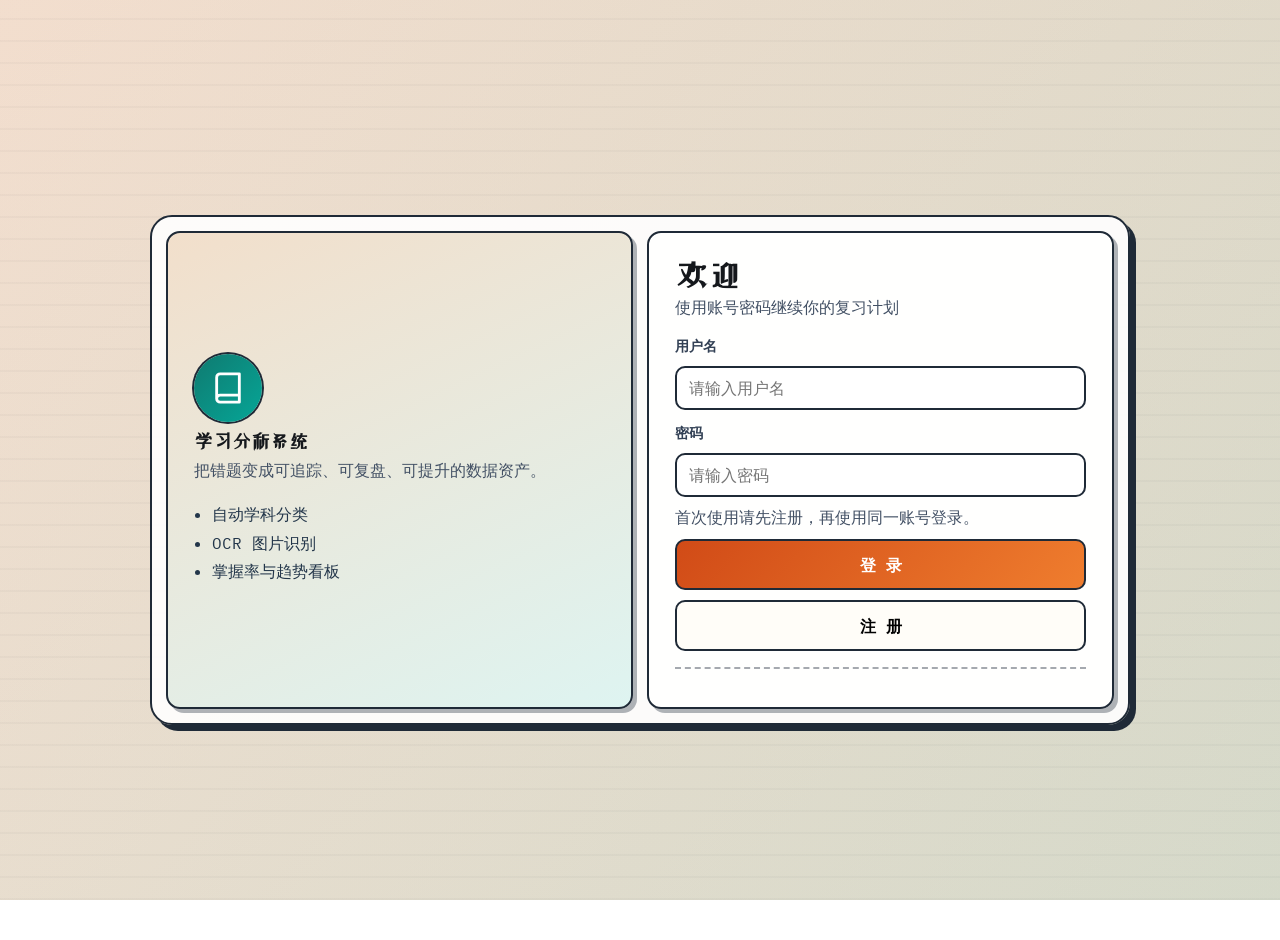
<file: web/login.html>
<!doctype html>
<html lang="zh-CN">
<head>
  <meta charset="UTF-8" />
  <meta name="viewport" content="width=device-width, initial-scale=1.0" />
  <title>登录 - 学习分析系统</title>
  <link rel="preconnect" href="https://fonts.googleapis.com" />
  <link rel="preconnect" href="https://fonts.gstatic.com" crossorigin />
  <link href="https://fonts.googleapis.com/css2?family=ZCOOL+XiaoWei&family=IBM+Plex+Mono:wght@400;600&display=swap" rel="stylesheet" />
  <link rel="stylesheet" href="/web/style.css" />
</head>
<body>
  <main class="login-shell">
    <section class="login-layout">
      <aside class="login-brand-panel">
        <div class="logo-circle">
          <svg viewBox="0 0 24 24" width="34" height="34" stroke="currentColor" stroke-width="2" fill="none" stroke-linecap="round" stroke-linejoin="round"><path d="M4 19.5v-15A2.5 2.5 0 0 1 6.5 2H20v20H6.5a2.5 2.5 0 0 1 0-5H20"></path></svg>
        </div>
        <h1>学习分析系统</h1>
        <p class="login-sub">把错题变成可追踪、可复盘、可提升的数据资产。</p>
        <ul class="feature-list">
          <li>自动学科分类</li>
          <li>OCR 图片识别</li>
          <li>掌握率与趋势看板</li>
        </ul>
      </aside>

      <div class="login-card">
        <div class="login-header">
          <h2>欢迎</h2>
          <p>使用账号密码继续你的复习计划</p>
        </div>

        <form id="loginForm" class="login-form">
          <div class="input-group">
            <label for="username">用户名</label>
            <input id="username" type="text" placeholder="请输入用户名" autocomplete="username" aria-label="用户名" />
          </div>
          <div class="input-group">
            <label for="password">密码</label>
            <input id="password" type="password" placeholder="请输入密码" autocomplete="current-password" aria-label="密码" />
          </div>
          <p class="login-tip">首次使用请先注册，再使用同一账号登录。</p>

          <div class="auth-actions">
            <button id="loginBtn" class="primary btn-large" type="button">登 录</button>
            <button id="registerBtn" class="ghost btn-large" type="button">注 册</button>
          </div>
        </form>

        <div id="authStatus" class="hint auth-footer">
        </div>
      </div>
    </section>
  </main>
  <script src="/web/login.js"></script>
</body>
</html>
</file>
<file: web/style.css>
:root {
  --paper: #f7f2e7;
  --paper-soft: #fffdf8;
  --ink: #15181c;
  --ink-soft: #425064;
  --line: #1f2a37;
  --card: rgba(255, 255, 255, 0.9);
  --hot: #d14b17;
  --cool: #0f7a70;
  --cool-soft: #def4f1;
  --warn: #9a3412;
  --good: #166534;
  --radius-xl: 22px;
  --radius-lg: 14px;
  --radius-md: 10px;
  --offset-shadow: 6px 6px 0 #1f2a37;
}

* {
  box-sizing: border-box;
}

html,
body {
  min-height: 100%;
}

body {
  margin: 0;
  color: var(--ink);
  font-family: "IBM Plex Mono", "Microsoft YaHei", sans-serif;
  background:
    linear-gradient(135deg, rgba(209, 75, 23, 0.12) 0%, rgba(15, 122, 112, 0.1) 100%),
    repeating-linear-gradient(0deg, rgba(31, 42, 55, 0.03), rgba(31, 42, 55, 0.03) 2px, transparent 2px, transparent 22px),
    linear-gradient(120deg, var(--paper), #ece4d4);
  background-attachment: fixed;
  padding: 20px;
}

h1,
h2,
h3 {
  margin: 0;
  font-family: "ZCOOL XiaoWei", serif;
}

button,
input,
select,
textarea {
  font: inherit;
  transition: border-color 180ms ease, box-shadow 180ms ease, transform 180ms ease, background 180ms ease;
}

button:focus-visible,
input:focus-visible,
select:focus-visible,
textarea:focus-visible {
  outline: 3px solid rgba(23, 116, 106, 0.34);
  outline-offset: 1px;
}

button:disabled {
  opacity: 0.6;
  cursor: not-allowed;
}

.shell {
  width: min(1380px, 100%);
  margin: 0 auto;
  display: grid;
  gap: 14px;
}

.hero,
.panel,
.login-layout,
.login-card {
  border: 2px solid var(--line);
  border-radius: var(--radius-xl);
  background: var(--card);
  box-shadow: var(--offset-shadow);
}

.hero {
  padding: 20px 24px;
  display: flex;
  flex-wrap: wrap;
  align-items: center;
  justify-content: space-between;
  gap: 14px;
  position: relative;
  overflow: hidden;
}

.hero::after {
  content: "";
  position: absolute;
  inset: auto -9% -52% auto;
  width: 260px;
  height: 260px;
  border-radius: 0;
  transform: rotate(-12deg);
  background: linear-gradient(145deg, rgba(209, 75, 23, 0.2), rgba(15, 122, 112, 0.24));
}

.hero-main,
.user-profile {
  z-index: 1;
}

.hero-main {
  display: grid;
  gap: 10px;
}

.hero-kicker {
  display: inline-block;
  width: fit-content;
  padding: 4px 10px;
  border: 2px solid var(--line);
  border-radius: 999px;
  background: #fff;
  font-size: 0.72rem;
  font-weight: 700;
  letter-spacing: 0.12em;
}

.hero-brand {
  display: flex;
  align-items: center;
  gap: 12px;
}

.hero-brand h1 {
  font-size: clamp(1.3rem, 2.8vw, 1.9rem);
  letter-spacing: 0.04em;
  text-transform: uppercase;
}

.hero-sub {
  margin: 3px 0 0;
  color: var(--ink-soft);
  font-size: 0.88rem;
}

.hero-tags {
  display: inline-flex;
  flex-wrap: wrap;
  gap: 8px;
}

.hero-tags span {
  min-height: 30px;
  padding: 6px 10px;
  border: 2px solid var(--line);
  border-radius: 999px;
  background: var(--paper-soft);
  color: var(--ink);
  font-size: 0.8rem;
}

.logo-circle-small,
.logo-circle {
  border-radius: 50%;
  display: flex;
  align-items: center;
  justify-content: center;
  color: #fff;
  background: linear-gradient(135deg, var(--cool), #06a697);
}

.logo-circle-small {
  width: 48px;
  height: 48px;
  box-shadow: 0 0 0 2px var(--line);
}

.user-profile {
  display: flex;
  align-items: center;
  gap: 10px;
  border: 2px solid var(--line);
  border-radius: 999px;
  background: rgba(255, 255, 255, 0.8);
  padding: 6px 12px 6px 6px;
  box-shadow: 4px 4px 0 rgba(31, 42, 55, 0.8);
}

.user-profile .avatar {
  width: 36px;
  height: 36px;
  border-radius: 50%;
  display: flex;
  align-items: center;
  justify-content: center;
  color: var(--cool);
  background: #fff;
}

.user-profile .username {
  font-size: 0.92rem;
  color: #233244;
  font-weight: 600;
}

.small-btn {
  min-height: 34px;
  padding: 4px 12px;
  border-radius: 999px;
}

.tabs {
  display: grid;
  grid-template-columns: repeat(4, 1fr);
  gap: 10px;
}

.tab {
  min-height: 46px;
  border: 2px solid var(--line);
  border-radius: var(--radius-lg);
  background: var(--paper-soft);
  cursor: pointer;
  font-weight: 600;
  text-transform: uppercase;
}

.tab:hover {
  background: #fff;
}

.tab.active {
  color: #fff;
  border-color: transparent;
  background: linear-gradient(130deg, var(--hot), #ef7d2e);
  box-shadow: 3px 3px 0 #7a2f0f;
}

.panel {
  display: none;
  padding: 20px;
  animation: panelIn 240ms ease-out;
}

.panel.active {
  display: grid;
  gap: 12px;
}

.panel h2,
.panel h3 {
  text-align: center;
  letter-spacing: 0.06em;
  text-transform: uppercase;
}

.section-note {
  margin: -2px 0 2px;
  text-align: center;
  color: var(--ink-soft);
  font-size: 0.86rem;
  line-height: 1.6;
}

.row {
  display: flex;
  align-items: center;
  gap: 10px;
}

.row.wrap {
  flex-wrap: wrap;
}

label {
  font-size: 0.9rem;
}

input,
select,
textarea {
  min-height: 44px;
  border: 2px solid var(--line);
  border-radius: var(--radius-md);
  padding: 10px 12px;
  background: #fff;
}

input:hover,
select:hover,
textarea:hover {
  border-color: var(--cool);
}

#entryFinalLabel {
  flex: 1;
}

textarea {
  width: 100%;
  min-height: 114px;
  resize: vertical;
}

.entry-input-wrap {
  display: flex;
  flex-direction: column;
  width: 100%;
  border: 2px solid var(--line);
  border-radius: var(--radius-md);
  background: #fff;
  overflow: hidden;
}

.entry-input-wrap:focus-within {
  border-color: var(--cool);
  box-shadow: 0 0 0 3px rgba(15, 122, 112, 0.16);
}

#entryText {
  border: none;
  border-radius: 0;
  box-shadow: none;
  outline: none;
  min-height: 160px;
  padding: 14px 14px 10px;
}

.entry-input-toolbar {
  position: static;
  min-height: 50px;
  padding: 8px 10px 10px;
  display: flex;
  align-items: center;
  justify-content: flex-start;
  gap: 8px;
  flex-wrap: wrap;
  border-top: 1px solid rgba(31, 42, 55, 0.16);
  background: linear-gradient(180deg, #f8fbfa 0%, #eef7f5 100%);
}

.tool-btn {
  min-height: 36px;
  padding: 6px 12px;
  border-radius: 999px;
  border: 2px solid var(--line);
  background: #fff;
  color: var(--ink);
  font-size: 0.85rem;
  line-height: 1;
}

.tool-btn:hover {
  background: #f7fafb;
}

.tool-btn-primary {
  color: #fff;
  border-color: transparent;
  background: linear-gradient(130deg, var(--cool), #10ab9c);
  box-shadow: 2px 2px 0 #095147;
}

#entryImagePickerBtn {
  color: #111;
}

.tool-btn-primary:hover {
  transform: translate(-1px, -1px);
}

.sr-only-file {
  display: none;
}

.entry-image-meta-row {
  display: flex;
  align-items: center;
  justify-content: flex-start;
  gap: 10px;
  flex-wrap: wrap;
}

#clearImageBtn {
  min-height: 36px;
  padding: 6px 12px;
}

#clearImageBtn:disabled {
  opacity: 0.45;
}

#entryAnalysis {
  min-height: 220px;
}

button {
  min-height: 44px;
  padding: 10px 14px;
  border: 2px solid var(--line);
  border-radius: var(--radius-md);
  cursor: pointer;
}

.primary {
  color: #fff;
  background: linear-gradient(130deg, var(--hot), #ef7d2e);
}

.primary:hover {
  transform: translate(-1px, -1px);
  box-shadow: 4px 4px 0 #7a2f0f;
}

.accent {
  color: #fff;
  background: linear-gradient(130deg, var(--cool), #10ab9c);
}

.accent:hover {
  transform: translate(-1px, -1px);
  box-shadow: 4px 4px 0 #095147;
}

.ghost {
  border: 2px solid var(--line);
  background: var(--paper-soft);
}

.ghost:hover {
  background: #fff;
}

.btn-group-full {
  display: grid;
  grid-template-columns: repeat(2, minmax(0, 1fr));
  gap: 12px;
}

.spread-btn,
.btn-large {
  min-height: 48px;
  display: flex;
  align-items: center;
  justify-content: center;
  gap: 8px;
  font-size: 1.02rem;
  font-weight: 600;
}

.hint {
  color: var(--ink-soft);
  font-size: 0.88rem;
}

.result {
  border-radius: var(--radius-md);
  border: 2px dashed var(--line);
  background: var(--paper-soft);
  padding: 10px 12px;
  line-height: 1.6;
}

.table-wrap {
  width: 100%;
  overflow-x: auto;
  border: 2px solid var(--line);
  border-radius: var(--radius-md);
  background: #fff;
}

table {
  width: 100%;
  min-width: 760px;
  border-collapse: collapse;
  font-size: 0.92rem;
}

th,
td {
  border-bottom: 2px solid rgba(31, 42, 55, 0.2);
  text-align: left;
  vertical-align: top;
  padding: 10px;
}

th {
  background: linear-gradient(180deg, #eaf0f6, #f4f7fb);
  color: #2d3d4f;
  text-transform: uppercase;
  font-size: 0.82rem;
  letter-spacing: 0.05em;
}

#tab-list table th:nth-child(2),
#tab-list table td:nth-child(2),
#tab-list table th:nth-child(4),
#tab-list table td:nth-child(4),
#tab-list table th:nth-child(5),
#tab-list table td:nth-child(5) {
  white-space: nowrap;
}

.action-buttons {
  display: inline-flex;
  align-items: center;
  gap: 6px;
  white-space: nowrap;
}

.small {
  min-height: 34px;
  padding: 4px 10px;
  border-radius: 8px;
  font-size: 0.8rem;
}

.bars {
  display: grid;
  gap: 8px;
}

.cards {
  display: grid;
  grid-template-columns: repeat(4, minmax(0, 1fr));
  gap: 10px;
}

.card {
  border-radius: var(--radius-md);
  border: 2px solid var(--line);
  background: linear-gradient(160deg, #fff, #f7fffd);
  padding: 12px;
  line-height: 1.65;
  box-shadow: 4px 4px 0 rgba(31, 42, 55, 0.25);
}

.card strong {
  font-size: 1.2rem;
}

.bar-item {
  display: grid;
  grid-template-columns: 180px 1fr max-content;
  gap: 10px;
  align-items: center;
}

.bar-item > span:last-child {
  white-space: nowrap;
  justify-self: end;
}

.bar-track {
  height: 12px;
  border-radius: 999px;
  background: rgba(31, 42, 55, 0.12);
  overflow: hidden;
}

.bar-fill {
  height: 100%;
  border-radius: 999px;
  background: linear-gradient(90deg, #0f766e, #22c55e);
}

.pie-layout {
  display: grid;
  grid-template-columns: 220px 1fr;
  gap: 16px;
  align-items: center;
}

.pie-chart {
  width: 220px;
  aspect-ratio: 1;
  border-radius: 50%;
  border: 2px solid var(--line);
  box-shadow: inset 0 0 0 1px rgba(255, 255, 255, 0.5);
  position: relative;
}

.pie-chart::after {
  content: "";
  position: absolute;
  inset: 28%;
  border-radius: 50%;
  background: rgba(255, 255, 255, 0.92);
  border: 2px solid rgba(31, 42, 55, 0.2);
}

.pie-legend {
  display: grid;
  gap: 8px;
}

.pie-legend-item {
  display: grid;
  grid-template-columns: 12px 1fr max-content;
  gap: 8px;
  align-items: center;
}

.pie-dot {
  width: 12px;
  height: 12px;
  border-radius: 50%;
}

.pie-value {
  justify-self: end;
}

.legend-inline {
  display: inline-flex;
  justify-self: center;
  align-items: center;
  gap: 8px;
  color: #324152;
  font-size: 0.84rem;
}

.practice-list {
  display: grid;
  gap: 12px;
}

.practice-card {
  border: 2px solid var(--line);
  border-radius: var(--radius-md);
  background: #fff;
  padding: 12px;
  display: grid;
  gap: 10px;
  box-shadow: 4px 4px 0 rgba(31, 42, 55, 0.15);
}

.practice-title {
  font-weight: 600;
}

.practice-meta-row {
  display: flex;
  flex-wrap: wrap;
  gap: 8px;
  align-items: center;
  font-size: 0.8rem;
  color: var(--ink-soft);
}

.practice-kp {
  border: 2px solid var(--line);
  border-radius: 999px;
  padding: 2px 10px;
  background: var(--cool-soft);
  color: var(--cool);
  font-weight: 600;
}

.practice-self {
  display: grid;
  gap: 8px;
  grid-template-columns: repeat(auto-fit, minmax(140px, 1fr));
}

.practice-self .practice-option {
  justify-content: center;
}

.practice-options {
  display: grid;
  gap: 8px;
}

.practice-option {
  display: flex;
  align-items: center;
  gap: 8px;
  border: 2px solid rgba(31, 42, 55, 0.2);
  border-radius: 999px;
  padding: 6px 12px;
  background: var(--paper-soft);
  cursor: pointer;
}

.practice-option input {
  accent-color: var(--cool);
}

.practice-history {
  display: grid;
  gap: 8px;
}

.practice-history-item {
  border: 2px solid rgba(31, 42, 55, 0.2);
  border-radius: var(--radius-md);
  padding: 10px 12px;
  background: #fff;
  display: grid;
  gap: 4px;
}

.badge {
  display: inline-flex;
  align-items: center;
  gap: 4px;
  padding: 2px 8px;
  border-radius: 999px;
  border: 2px solid var(--line);
  background: var(--paper-soft);
  font-size: 0.78rem;
  margin-left: 8px;
}

.dot {
  width: 10px;
  height: 10px;
  border-radius: 50%;
}

.trend-item {
  display: grid;
  grid-template-columns: 120px 1fr 170px;
  gap: 10px;
  align-items: center;
}

.trend-bars {
  display: grid;
  gap: 6px;
}

.trend-created {
  background: linear-gradient(90deg, #0ea5e9, #22d3ee);
}

.trend-reviewed {
  background: linear-gradient(90deg, #f97316, #f59e0b);
}

.weak-fill {
  background: linear-gradient(90deg, #dc2626, #f97316);
}

.login-shell {
  min-height: 100dvh;
  display: grid;
  place-items: center;
  padding: 16px;
}

.login-layout {
  width: min(980px, 100%);
  padding: 14px;
  display: grid;
  grid-template-columns: 1fr 1fr;
  gap: 14px;
}

.login-brand-panel {
  border-radius: var(--radius-lg);
  background: linear-gradient(155deg, #f2dfcb, var(--cool-soft));
  border: 2px solid var(--line);
  padding: 26px;
  display: grid;
  align-content: center;
  gap: 10px;
  box-shadow: 4px 4px 0 rgba(31, 42, 55, 0.35);
}

.feature-list {
  margin: 8px 0 0;
  padding-left: 18px;
  color: #23364a;
  line-height: 1.8;
}

.login-card {
  padding: 26px;
  border-radius: var(--radius-lg);
  display: grid;
  align-content: center;
  gap: 14px;
  box-shadow: 4px 4px 0 rgba(31, 42, 55, 0.35);
}

.login-header {
  display: grid;
  gap: 6px;
}

.login-header h2 {
  font-size: clamp(1.6rem, 2.8vw, 2rem);
}

.login-header p,
.login-sub,
.login-tip {
  margin: 0;
  color: var(--ink-soft);
}

.logo-circle {
  width: 68px;
  height: 68px;
  box-shadow: 0 0 0 2px var(--line);
}

.login-form,
.input-group,
.auth-actions {
  display: grid;
  gap: 10px;
}

.input-group label {
  font-size: 0.9rem;
  font-weight: 600;
  color: #334155;
}

.auth-footer {
  margin: 2px 0 0;
  padding-top: 12px;
  border-top: 2px dashed rgba(31, 42, 55, 0.4);
  text-align: center;
}

.ok {
  color: var(--good);
}

.warn {
  color: var(--warn);
}

@keyframes panelIn {
  from {
    opacity: 0;
    transform: translateY(8px);
  }
  to {
    opacity: 1;
    transform: translateY(0);
  }
}

@media (max-width: 980px) {
  .cards {
    grid-template-columns: repeat(2, minmax(0, 1fr));
  }

  .trend-item {
    grid-template-columns: 1fr;
  }

  .login-layout {
    grid-template-columns: 1fr;
  }
}

@media (max-width: 860px) {
  body {
    padding: 12px;
  }

  .hero,
  .panel,
  .login-layout,
  .login-card {
    border-radius: 16px;
  }

  .hero,
  .panel {
    padding: 14px;
  }

  .tabs,
  .btn-group-full {
    grid-template-columns: 1fr;
  }

  .row {
    flex-wrap: wrap;
  }

  .bar-item,
  .pie-layout {
    grid-template-columns: 1fr;
  }

  .pie-legend {
    width: 100%;
  }

  .legend-inline {
    flex-wrap: wrap;
    justify-content: center;
  }
}

@media (prefers-reduced-motion: reduce) {
  *,
  *::before,
  *::after {
    animation-duration: 0.01ms !important;
    animation-iteration-count: 1 !important;
    transition-duration: 0.01ms !important;
    scroll-behavior: auto !important;
  }
}
</file>
